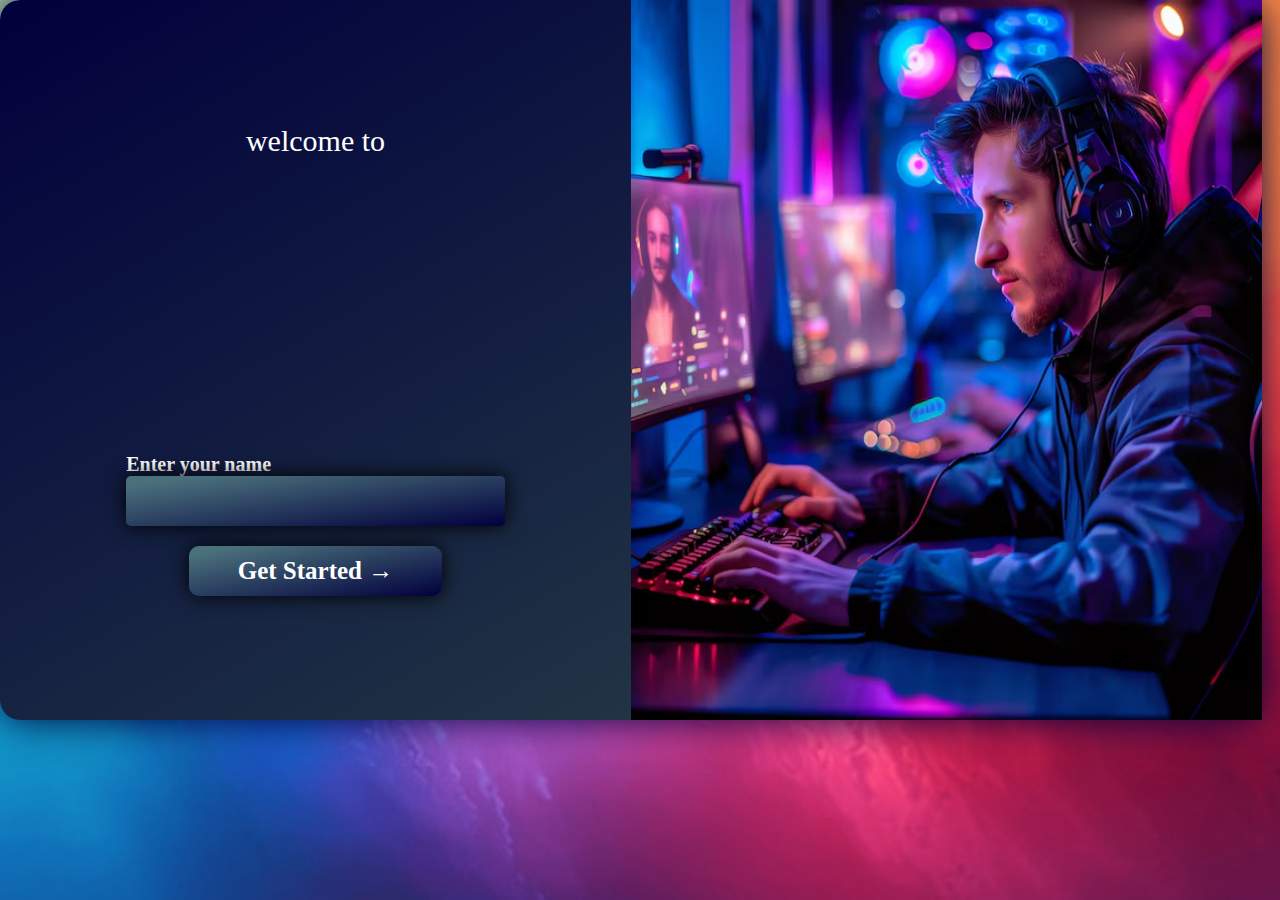
<file: index.html>
<!DOCTYPE html>
<html lang="en">
<head>
    <meta charset="UTF-8">
    <meta name="viewport" content="width=device-width, initial-scale=1.0">
    
    <!-- fonts -->
    <link rel="preconnect" href="https://fonts.googleapis.com">
    <link rel="preconnect" href="https://fonts.gstatic.com" crossorigin>
    <link href="https://fonts.googleapis.com/css2?family=Lacquer&display=swap" rel="stylesheet">
    <!-- boot -->
    <link href="https://cdn.jsdelivr.net/npm/bootstrap@5.0.2/dist/css/bootstrap.min.css" rel="stylesheet" integrity="sha384-EVSTQN3/azprG1Anm3QDgpJLIm9Nao0Yz1ztcQTwFspd3yD65VohhpuuCOmLASjC" crossorigin="anonymous">


    <title>GameGenesis : MatchMania</title>
    <link rel="icon" href="./images/android-chrome-512x512.png" type="image/x-icon">
    <link rel="stylesheet" href="style1.css">
</head>
<body class="d-flex align-items-center">
    <div class="container ">
        <div class="firstHalf">
            <div style="display: flex; flex-direction: column; justify-content: center;">
                <p class="wlcmText" >welcome to</p>
                <div class="wlcmName lacquer-regular drop-text">
                    <span class="letter">M</span>
                    <span class="letter">a</span>
                    <span class="letter">t</span>
                    <span class="letter">c</span>
                    <span class="letter">h</span>
                    <span class="letter">M</span>
                    <span class="letter">a</span>
                    <span class="letter">n</span>
                    <span class="letter">i</span>
                    <span class="letter">a</span>
                </div>
            </div>
            <div id="neecheWalaBox" style="width: 100%;height: 40%; display: flex; flex-direction: column; justify-content: flex-end; gap: 20px; align-items: center;">

                <div class="inputBox">
    
                    <label for="nameinput">Enter your name</label>
                    <input type="text" name="playerName" id="nameInput" autocomplete="off">
                </div>
                <a id="startBtn">
                    <p class="btnText ">Get Started &rarr;
                    </p>
                </a>
            </div>

        </div>
        <div class="secondHalf">
            <img src="./images/landing.avif" alt="image">
        </div>
    </div>
    
    <script src="https://code.jquery.com/jquery-3.7.1.js" integrity="sha256-eKhayi8LEQwp4NKxN+CfCh+3qOVUtJn3QNZ0TciWLP4=" crossorigin="anonymous"></script>
    
    <script src="script.js"></script>
    <script src="https://cdn.jsdelivr.net/npm/@popperjs/core@2.9.2/dist/umd/popper.min.js" integrity="sha384-IQsoLXl5PILFhosVNubq5LC7Qb9DXgDA9i+tQ8Zj3iwWAwPtgFTxbJ8NT4GN1R8p" crossorigin="anonymous"></script>
<script src="https://cdn.jsdelivr.net/npm/bootstrap@5.0.2/dist/js/bootstrap.min.js" integrity="sha384-cVKIPhGWiC2Al4u+LWgxfKTRIcfu0JTxR+EQDz/bgldoEyl4H0zUF0QKbrJ0EcQF" crossorigin="anonymous"></script>
</body>
</html>
</file>
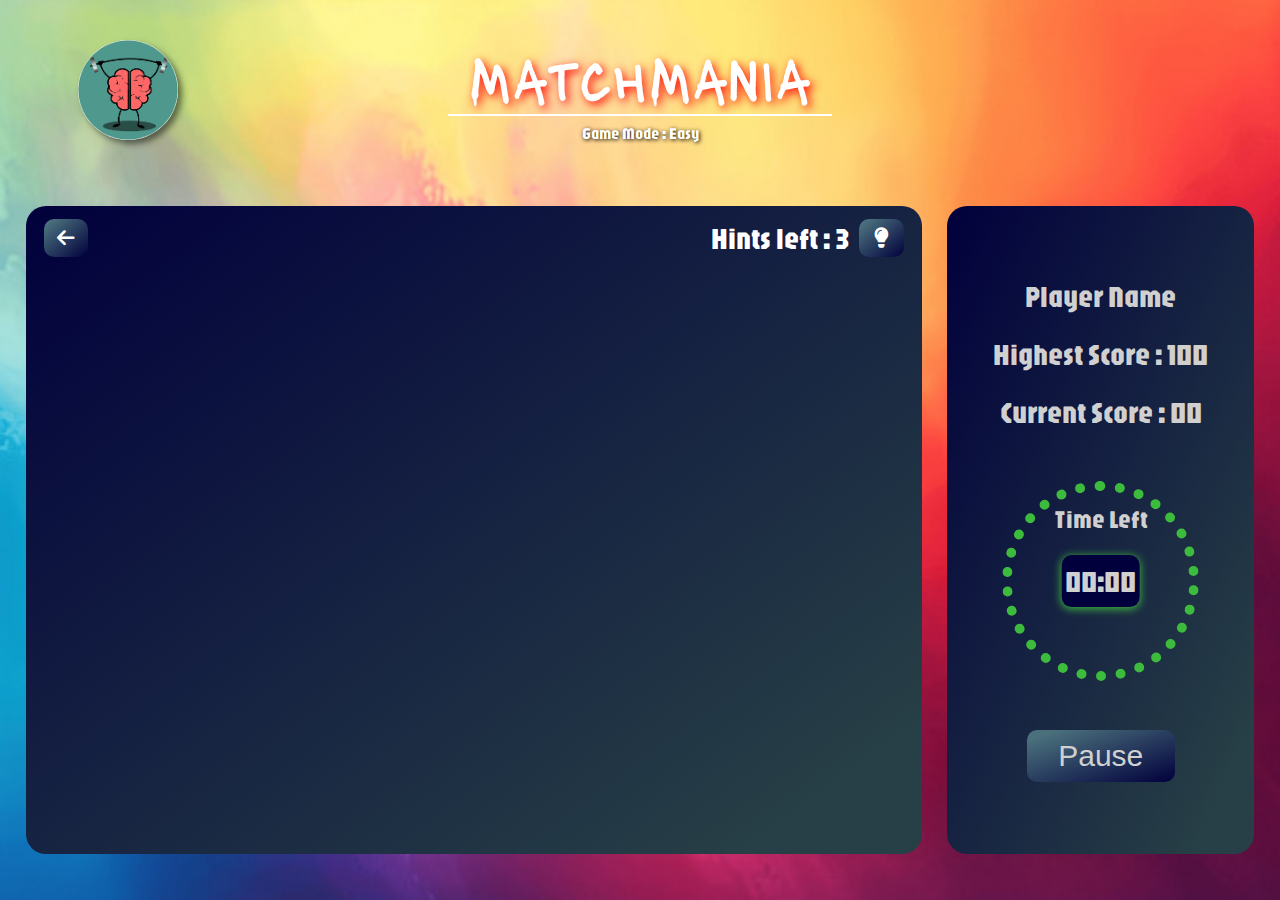
<file: EasyPage.html>
<!DOCTYPE html>
<html lang="en">
<head>
    <meta charset="UTF-8">
    <meta name="viewport" content="width=device-width, initial-scale=1.0">
    <!-- fonts -->
    <link rel="preconnect" href="https://fonts.googleapis.com">
    <link rel="preconnect" href="https://fonts.gstatic.com" crossorigin>
    <link href="https://fonts.googleapis.com/css2?family=Lacquer&display=swap" rel="stylesheet">
    <!-- jaro -->
    <link rel="preconnect" href="https://fonts.googleapis.com">
    <link rel="preconnect" href="https://fonts.gstatic.com" crossorigin>
    <link href="https://fonts.googleapis.com/css2?family=Jaro:opsz@6..72&display=swap" rel="stylesheet">
    
    <!-- awesome -->
    <link href="https://cdnjs.cloudflare.com/ajax/libs/font-awesome/6.0.0/css/all.min.css" rel="stylesheet">

    <!-- boot -->
    <link href="https://cdn.jsdelivr.net/npm/bootstrap@5.0.2/dist/css/bootstrap.min.css" rel="stylesheet" integrity="sha384-EVSTQN3/azprG1Anm3QDgpJLIm9Nao0Yz1ztcQTwFspd3yD65VohhpuuCOmLASjC" crossorigin="anonymous">
    <link rel="stylesheet" href="easyStyle.css">

    <link rel="icon" href="./images/android-chrome-512x512.png" type="image/x-icon">
    <title>MatchMania - Easy</title>
</head>
<body>
    <header id="easyHeader">
        <div class="imageContainer">
            <img id="logo" src="./images/logo.png" alt="logo">
        </div>
        <div class="nameAndLine">
            <div id="gameName" class="lacquer-regular ">
                MatchMania
            </div>
            <div class="line"></div>
            <div>
                <h4 id="mode" class="jaro-title">Game Mode : Easy</h4>
            </div>
        </div>
       
    </header>
    <section id="mainBody">
        <div id="gameBody">
            <div id="countDown" class="jaro-title"></div>
            <button id="backButton" class="jaro-title"><i class="fa-solid fa-arrow-left"></i></button>
            <div id="hintLeft" class="jaro-title" >Hints left : 3</div>
            <button id="hintButton" class="jaro-title"><i class="fa-solid fa-lightbulb"></i></button>
            <div id="gameDiv">
                
            </div>
        </div>
        <div id="gameStatistics">
            <div id="statisticsCard" class="jaro-title">
                <p class="easyPlayerName">Player Name</p>
                <p id="highestScore">Highest Score : 100</p>
                <p id="currentScore">Current Score : <span id="actualCurrentScore">00</span></p>
                <div id="timerContainer">
                    <div class="loader">
                    </div>
                    <div class="label">Time Left</div>
                    <div id="timerDisplay">
                        <div id="actualTimer">00:00</div>
                    </div>
                </div>
                <Button id="pause" class="pause">Pause</Button>
            </div>
        </div>
        
    </section>








    <script src="https://code.jquery.com/jquery-3.7.1.js" integrity="sha256-eKhayi8LEQwp4NKxN+CfCh+3qOVUtJn3QNZ0TciWLP4=" crossorigin="anonymous"></script>
    <script src="./script.js"></script>
    <script src="https://cdn.jsdelivr.net/npm/@popperjs/core@2.9.2/dist/umd/popper.min.js" integrity="sha384-IQsoLXl5PILFhosVNubq5LC7Qb9DXgDA9i+tQ8Zj3iwWAwPtgFTxbJ8NT4GN1R8p" crossorigin="anonymous"></script>
<script src="https://cdn.jsdelivr.net/npm/bootstrap@5.0.2/dist/js/bootstrap.min.js" integrity="sha384-cVKIPhGWiC2Al4u+LWgxfKTRIcfu0JTxR+EQDz/bgldoEyl4H0zUF0QKbrJ0EcQF" crossorigin="anonymous"></script>
</body>
</html>
</file>
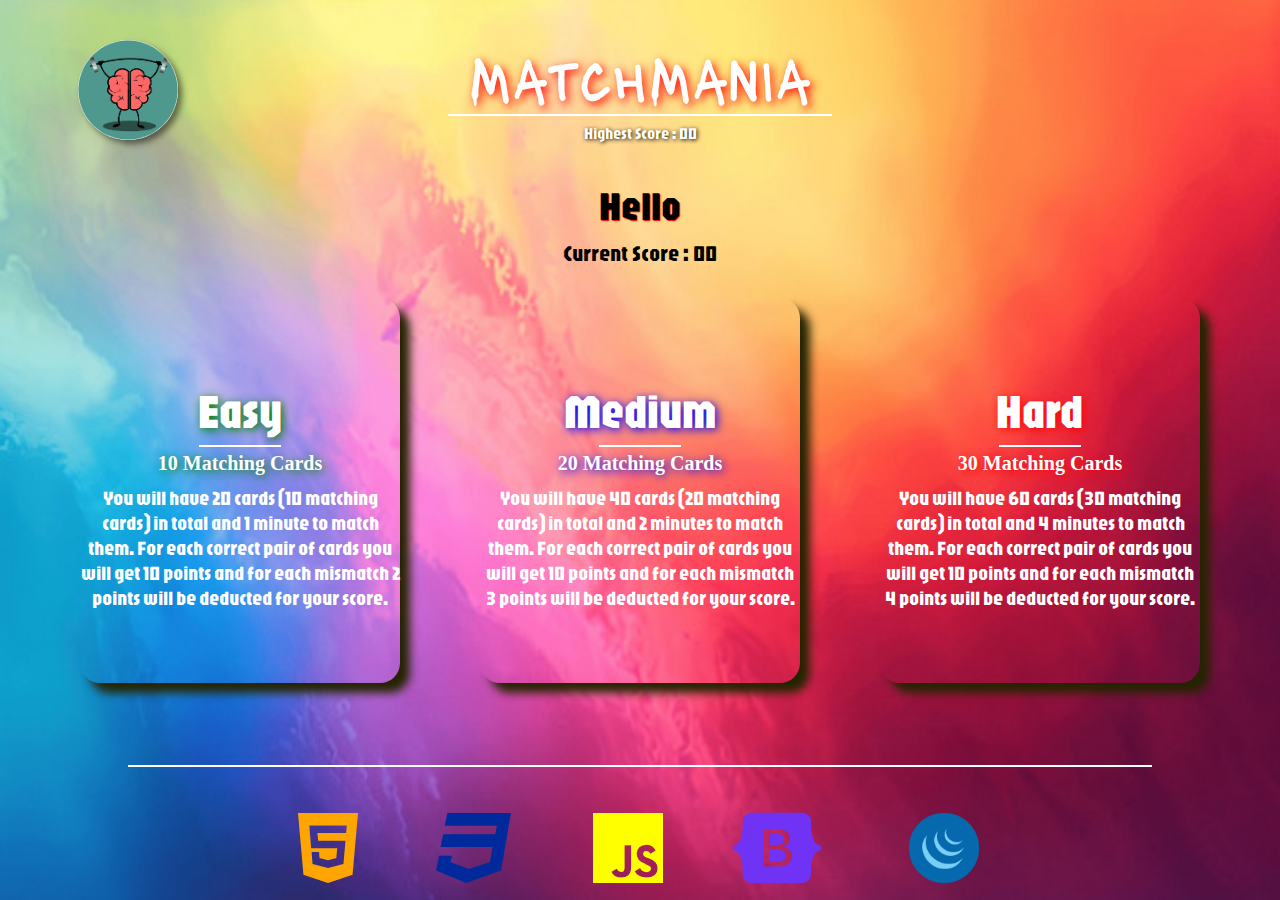
<file: Home.html>
<!DOCTYPE html>
<html lang="en">
<head>
    <meta charset="UTF-8">
    <meta name="viewport" content="width=device-width, initial-scale=1.0">
    <link href="https://cdn.jsdelivr.net/npm/bootstrap@5.0.2/dist/css/bootstrap.min.css" rel="stylesheet" integrity="sha384-EVSTQN3/azprG1Anm3QDgpJLIm9Nao0Yz1ztcQTwFspd3yD65VohhpuuCOmLASjC" crossorigin="anonymous">
    <link rel="stylesheet" href="style.css">
    <link href="https://cdnjs.cloudflare.com/ajax/libs/font-awesome/6.0.0/css/all.min.css" rel="stylesheet">

    <link rel="preconnect" href="https://fonts.googleapis.com">
    <link rel="preconnect" href="https://fonts.gstatic.com" crossorigin>
    <link href="https://fonts.googleapis.com/css2?family=Jaro:opsz@6..72&display=swap" rel="stylesheet">

    <link rel="preconnect" href="https://fonts.googleapis.com">
    <link rel="preconnect" href="https://fonts.gstatic.com" crossorigin>
    <link href="https://fonts.googleapis.com/css2?family=Lacquer&display=swap" rel="stylesheet">

    <link rel="icon" href="./images/android-chrome-512x512.png" type="image/x-icon">
    <title >MatchMania - Home</title>
</head>
<body>
    <header>
        <div class="imageContainer">
            <img id="logo" src="./images/logo.png" alt="logo">
        </div>
        <div class="nameScore">
            <div id="gameName" class="lacquer-regular drop-text" style="cursor:default">
                MatchMania
            </div>
            <div class="line"></div>
            <div>
                <h4 id="score" class="jaro-title" style="cursor: default;">Highest Score : 00</h4>
            </div>
        </div>
        <div class="watchContainer">
            <span class="loader">
            </span>
            <p id="actualWatch"></p>
        </div>
    </header>


    <div class="content">
    
        <p class="helloTxt jaro-title ">Hello</p>
        <p id="currScore" class="jaro-title">Current Score : 00</p>
        <div class="card" id="first" style="background-image: url(https://img.freepik.com/premium-photo/cartoon-boy-playing-cyber-game-learning-fantasy-experience-children_1036975-32197.jpg?w=360);
        background-position-x: 50%;
        background-size: cover;">
            <div class="card-body ">
                <div class="card-info">
                    <h1 class="card-title jaro-title greenCardText">Easy</h1>
                    <div class="line"></div>
                    <p class="miniDesc greenCardText">10 Matching Cards</p>
                </div>
                <p class="card-text jaro-title blackShadow">You will have 20 cards (10 matching cards) in total and 1 minute to match them. For each correct pair of cards you will get 10 points and for each mismatch 2 points will be deducted for your score. </p>
            </div>
        </div>
        <div class="card" id="second" style="background-image: url(https://img.freepik.com/premium-photo/cartoon-boy-playing-cyber-game-learning-fantasy-experience-children_1036975-32322.jpg);
        background-position-x: 50%;
        background-size: cover;">
            <div class="card-body ">
                <div class="card-info">
                    <h1 class="card-title jaro-title blueCardText">Medium</h1>
                    <div class="line"></div>
                    <p class="miniDesc blueCardText">20 Matching Cards</p>
                </div>
                <p class="card-text jaro-title blackShadow">You will have 40 cards (20 matching cards) in total and 2 minutes to match them. For each correct pair of cards you will get 10 points and for each mismatch 3 points will be deducted for your score.</p>
                
            </div>
        </div>
        <div class="card" id="third" style="background-image: url(https://img.freepik.com/premium-photo/pro-gamer-cartoon-character-illustration_1029473-204599.jpg);
        background-position-x: 50%;
        background-size: cover;">
            <div class="card-body">
                <div class="card-info">
                    <h1 class="card-title jaro-title redCardText">Hard</h1>
                    <div class="line"></div>
                    <p class="miniDesc redCardText">30 Matching Cards</p>
                </div>
                <p class="card-text jaro-title blackShadow">You will have 60 cards (30 matching cards) in total and 4 minutes to match them. For each correct pair of cards you will get 10 points and for each mismatch 4 points will be deducted for your score.</p>
            </div>
        </div>
       
        
    </div>





    <footer>
        <div class="line"></div>
        <div class="container">
            <div class="htmlBox">
                <i class="fa-brands fa-html5" id="html"></i>
                
            </div>
            <div class="cssBox">
                <i class="fa-brands fa-css3" id="cs"></i>
                
            </div>
            <div class="jsBox">
                <i class="fa-brands fa-js" id="js"></i>
                
            </div>
            <div class="bootBox">
                <i class="fa-brands fa-bootstrap" id="bootStrap"></i>
            </div>
            <div class="jQueryBox">
                <img src="./images/jQ.webp" alt="jQueryLogo" id="jq">
            </div>
            <!-- <div class="logos">
                <div>
                    <h4>Technologies</h4>
                </div> -->
                
            </div>
            
            <!-- <div class="locationBox">
                <div>
                    <h4>Location</h4>
                </div>
                <div>
                    <p>Av. Paulista, 500 <br>Sao Paulo/SP <br>T. 22450977 <br>contact@webwedesign.com</p>
                </div>
            </div> -->
            <!-- <div class="timeBox">
                <div>
                    <h4>Opening Times</h4>
                </div>
                <div>
                    <p>Mon-Fri: 11h30 - 24h00 <br>Saturday: 11h30 - 02h00 <br> Sunday: 11h30 - 18h</p>
                </div>
            </div> -->
            <!-- <div class="companyTitle">
                <p class=" presents">
                    GameGenesis presents
                </p>
                <p class="gameName jaro-title"> MatchMania</p>
            </div> -->
            
            
            
        </div>
    </footer>

    
    <script src="https://code.jquery.com/jquery-3.7.1.js" integrity="sha256-eKhayi8LEQwp4NKxN+CfCh+3qOVUtJn3QNZ0TciWLP4=" crossorigin="anonymous"></script>
    <script src="script.js"></script>
    <script src="https://cdn.jsdelivr.net/npm/bootstrap@5.0.2/dist/js/bootstrap.bundle.min.js" integrity="sha384-MrcW6ZMFYlzcLA8Nl+NtUVF0sA7MsXsP1UyJoMp4YLEuNSfAP+JcXn/tWtIaxVXM" crossorigin="anonymous"></script>
</body>
</html>
</file>
<file: style1.css>
*{
    margin: 0;
    padding: 0;
    box-sizing: border-box;
}
html,body{
    width: 100%;
    height: 100%;
}
body{
    /* background: linear-gradient(to bottom right,#cf23b2e2 0%,rgba(11, 20, 144, 0.519) 90% ); */
    background-image: url("./images/backjpg.jpg");
    background-size: cover;
    display: flex;
}

.lacquer-regular {
    font-family: "Lacquer", system-ui;
    font-weight: 400;
    font-style: normal;
}
.lacquer-regular :hover{
    cursor: pointer;
}
p:hover{
     cursor:pointer;
}
.container{
    height: 80%;
    background-color: #01003c;
    background:linear-gradient(to bottom right,#01003c 0%,rgb(39, 63, 70) 90%);
    border-radius: 20px;
    box-shadow:0px 0px 40px #01003c;
   display: flex;
   flex-direction: row;
   padding: 0;
}
.firstHalf{
    display: flex;
    flex-direction: column;
    align-items: center;
    justify-content: center;
    gap: 30px;
    height: 100%;
    width: 50%;
    
}
.secondHalf{
    width: 50%;
    height: 100%;
    background-color: transparent;
}
.secondHalf img{
    width: 100%;
    height: 100%;
}
.wlcmText{
    color: white;
    font-size: 30px;
    margin: 0;
    text-align: center;
}
.wlcmName{
    margin-left: 10px;
    font-size: 100px;
    transition: .5s ease;/* it will slow down the process of font resizing at the loading of landing page */
}
/* Text with drop animation */
.drop-text {
    display: flex;
    color: #ffffff;
}
.letter{
    opacity: 1; /* Start invisible */
    transform: translateY(-700px); /* Start above the screen */
    animation: drop 2s ease forwards;
}
/* Add a delay for each letter */
.letter:nth-child(1) { animation-delay: 0s; }
.letter:nth-child(2) { animation-delay: 0.2s; }
.letter:nth-child(3) { animation-delay: 0.4s; }
.letter:nth-child(4) { animation-delay: 0.6s; }
.letter:nth-child(5) { animation-delay: 0.8s; }
.letter:nth-child(6) { animation-delay: 1s; }
.letter:nth-child(7) { animation-delay: 1.2s; }
.letter:nth-child(8) { animation-delay: 1.4s; }
.letter:nth-child(9) { animation-delay: 1.6s; }
.letter:nth-child(10) { animation-delay: 1.8s; }

/* Drop animation */
@keyframes drop {
    0% {
        opacity: 0;
        transform: translateY(-100px); /* Text starts outside view */
    }
    50% {
        opacity: 1; /* Fade in as it drops */
        transform: translateY(10px); /* Slight overshoot for bounce effect */
    }
    70% {
        transform: translateY(-20px); /* Bounce back up */
    }
    100% {
        transform: translateY(0); /* Settle into final position */
    }
}
#startBtn{
    width: 40%;
    height: 50px;
    padding: 5px;
    background:linear-gradient(to top left,#01003c 0%,rgb(74, 112, 124) 90%);
    box-shadow: 0px 0px 20px black;
    border-radius: 10px;
    text-decoration: none;
    color: white;
    font-weight: 700;
    font-size: 25px;
    display: flex;
    align-items: center;
    justify-content: center;
    cursor: pointer;
}
.btnText{
    margin: 0;
}   
.inputBox{
    width: 60%;
}
#nameInput{
    width: 100%;
    outline: none;
    height: 50px;
    /* box-shadow: 0px 1px 10px white; */
    box-shadow: 0px 0px 20px black;
    border: none;
    border-radius: 5px;
    background:linear-gradient(to top left,#01003c 0%,rgb(74, 112, 124) 90%);
    color: white;
    padding: 5px 10px ;
    font-weight: 500;
}
label{
    width: 100%;
    font-weight: 600;
    font-size: 20px;
    color:white;
    text-align: center;
    padding-bottom: 10px;
}
.blackShadow{
    text-shadow: 2px 2px 10px black;
}






p{
    margin-bottom: 0px;
}
</file>
<file: easyStyle.css>
*{
    margin: 0;padding: 0;
    box-sizing: border-box;
}
html,body{
    width: 100%;
    height: 100%;
}
body{
    background-image: url("./images/backjpg.jpg");
    background-size: 100% 100%;
}
.jaro-title {
    font-family: "Jaro", sans-serif;
    font-optical-sizing: auto;
    font-weight: 400;
    font-style: normal;
    cursor: default;
  }
.lacquer-regular {
    font-family: "Lacquer", system-ui;
    font-weight: 400;
    font-style: normal;
    cursor: default;
}
#easyHeader{
    display: flex;
    justify-content: center;    
    height: 20%;
    position: relative;
}
.imageContainer{
    width: 20%;
    height: 100%;
    display: flex;
    justify-content: center;
    align-items: center;
    position: absolute;
    left: 0%;
    top: 0%;
}
#logo{
    /* width: 4.5%;
    height: 40%; */
    width: 100px;
    height: 100px;
    border-radius: 50%;
    box-shadow: 4px 4px 6px rgba(0, 0, 0, 0.5); /* Circular shadow */
    /* background-color: inherit; */
}
.nameAndLine{
    /* background-color: red; */
    height: 100%;
    width: 60%;
    display: flex;
    /* flex-wrap: wrap ; */
    flex-direction: column;
    align-items: center;
    justify-content: center;
}
#gameName{
    color: white;
    text-shadow: 3px 3px 10px red;
    font-size: 4em;
}
.line{
    height: 2px;
    width: 50%;
    background-color: white;
}
#mode{
    padding-top: 7px;
    color: white ;
    text-shadow: 1px 1px 4px black;
}
#mainBody{
    width: 100%;
    height: 80%;
    position: relative;
    /* border: 2px solid black; */
}
#gameBody{
    width: 70%;
    height: 90%;
    margin-top: 2%;
    margin-left: 2%;
    /* border-right: 2px solid black; */
    position: relative;
    background:linear-gradient(to bottom right,#01003c 0%,rgb(39, 63, 70) 90%);
    border-radius: 20px;
}
#gameStatistics{
    background:linear-gradient(to bottom right,#01003c 0%,rgb(39, 63, 70) 90%);
    width: 24%;
    height: 90%;
    margin-top: 2%;
    margin-left: 2%;
    border-radius: 20px;
    position: relative;
}
#statisticsCard{
    height: 80%;
    width: 80%;
    position: absolute;
    left: 10%;
    top: 10%;
    display: flex;
    flex-direction: column;
    justify-content: center;
    align-items: center;
    gap: 20px;
}
#gameDiv{
    width: 90%;
    height: 80%;
    position: absolute;
    top: 10%;
    left: 5%;
    display: grid;
    grid-template-columns: repeat(5,1fr);
    grid-template-rows: repeat(4,1fr);
    gap: 20px;
    background-size: cover;
}
.cards{
    cursor: pointer;
    border-radius: 20px;
    box-shadow: 3px 3px 4px white;
    transition: transform 2s;
}
.card-body{
    width: 100%;
    height: 100%;
    padding: 0;
}
.flip-body{
    width: 100%;
    height: 100%;
    position: relative;
    transform-style: preserve-3d; /*Ensures both sides of the card are visible*/
    transition: transform 0.6s;/* Smooth flip animation */
    
}
/* Front face of the card */
.card-front, .card-back {

    border-radius: 20px;
    position: absolute;
    width: 100%;
    height: 100%;
    backface-visibility: hidden; /*Prevents showing the back when flipped*/
    display: flex;
    justify-content: center;
    align-items: center;
    text-align: center;
    font-size: 24px;
}
/* Style for the front side */
.card-front {
}

/* Style for the back side */
.card-back {
    border-radius: 20px;
    transform: rotateY(180deg); /*Initially rotates the back side*/
}

/* click effect for flipping the card */
.flip-body.flipped {
    transform: rotateY(180deg); /* Flip the card */
  }
.non-clickable {
pointer-events: none; /* Disable all pointer events */
}
.frontImage{
    width:100%;
    height: 100%;
    object-fit: cover;
    border-radius: inherit;
}
.cardImage{
    height: 100%;
    width: 100%;
    object-fit:fill;
    border-radius: inherit;
  }
section{
    display: flex;
    flex-direction: row;
}

.label{
    position: absolute;
    top: 20%;
    left: 50%;
    transform: translateX(-50%);
    font-size: 25px !important;
    color:  rgb(61, 187, 61) ;
}
#statisticsCard p,#statisticsCard div, #statisticsCard button{
    font-size: 30px;
    color: rgb(208, 208, 208);
    font-weight: 400;
}
#timerContainer{
    width: 80%;
    height: 50%;
    background-color: transparent;
    display: flex;
    justify-content: center;
    align-items: center;
    position: relative;
}
#statisticsCard button{
    width: 60%;
    height: 10%;
    border: none;
    border-radius: 10px;
    background:linear-gradient(to top left,#01003c 0%,rgb(74, 112, 124) 90%);
    outline: none;
}
.modal-xl{
    position: absolute;
    top: 50%;
    left: 50%;
    transform: translate(-50%,-50%);
    width: 40%;
    height: 40%;
    border-radius: 10px;
    font-size: 30px;
    display: flex;
    align-items: center;
    justify-content:center;
    text-align: center;
    background-color: rgba(245, 245, 246, 0.824);
    z-index: 1;
    font-weight:600;
    color: rgb(0, 0, 69);
    box-shadow: 0px 0px 20px rgb(0, 0, 69);
}
.loader{
    height:200px;
    width: 200px;
    border : 10px dotted rgb(61, 187, 61);
    animation: spinTimer 60s steps(60,end);
    border-radius: 50%;
    
}
@keyframes spinTimer {
    from {
      transform: rotate(0deg);
    }
    to {
      transform: rotate(360deg);
    }
}

.paused {
    animation-play-state: paused;
}

#timerDisplay{
    width: 40%;
    height: 20%;
    background-color: #01003c;
    position: absolute;
    top: 50%;
    left: 50%;
    transform: translate(-50%, -50%);
    display: flex;
    justify-content: center;
    align-items: center;
    border-radius: 10px;
    box-shadow: 0px 1px 8px  rgb(61, 187, 61);
}
#actualTimer{
    font-size: 50px ;
}
#backButton{
    width: 5%;
    height: 6%;
    border-radius: 10px;
    background:linear-gradient(to top left,#01003c 0%,rgb(74, 112, 124) 90%);
    border: none;
    outline: none;
    position: absolute;
    left: 2%;
    top: 2%;    
    color: white;
    font-size: 20px;
}
#hintLeft{
    position: absolute;
    top: 2%;
    right: 8%;
    color: white;
    font-size: 30px;
}
#hintButton{
    position: absolute;
    right: 2%;
    top: 2%;
    height: 6%;
    width: 5%;
    color: white;
    border-radius: 10px;
    background:linear-gradient(to top left,#01003c 0%,rgb(74, 112, 124) 90%);
    border: none;
    outline: none;
    font-size: 20px;
}
.fa-backward{
    font-size: 20px;
    color: white;
}



/*loader in modal*/
 /* Spinner Timer Container */
 #spinner-timer-container {
    position: relative;
    width: 50px;
    height: 50px;
    margin: 50px auto;
}

/* Spinner */
#spinner-timer {
    width: 50px;
    height: 50px;
    border: 10px solid #ddd; /* Background of the spinner */
    border-top: 10px solid #3498db; /* Spinner progress color */
    border-radius: 50%;
    animation: spin 4s linear infinite; /* Spinner animation */
}

/* Timer Label
#timer-label {
    position: absolute;
    top: 50%;
    left: 50%;
    transform: translate(-50%, -50%);
    font-size: 18px;
    font-weight: bold;
    color: #333;
} */

/* Keyframe for Spinner Animation */
@keyframes spin {
    from {
        transform: rotate(0deg);
    }
    to {
        transform: rotate(360deg);
    }
} 
.modal-xl div{
    width: 100%;
    height: 20%;
    display: flex;
    justify-content: center;
}
.modal-xl p{
    margin: 0;
}
#homeBtn{
    width: 15%;
    height: 100%;
    background:linear-gradient(to top left,#01003c 0%,rgb(74, 112, 124) 90%);
    color: white;
    border-radius: 10px;
    display: flex;
    align-items: center;
    justify-content: center;
    font-size: 20px;
    cursor: pointer;
}
#nextBtn{
    
    width: 15%;
    height: 100%;
    margin-left: 10px;
    background:linear-gradient(to top left,#01003c 0%,rgb(74, 112, 124) 90%);
    color: white;
    text-decoration: none;
    border-radius: 10px;
    display: flex;
    align-items: center;
    justify-content: center;
    font-size: 20px;
    cursor: pointer;
}


p{
    margin-bottom: 0px;
}

.disabledCard{
    pointer-events: non;
}


#countDown{
    position: absolute;
    left: 50%;
    top: 2%;
    transform: translateX(-50%);
    color: white;
    font-size: 30px;
}
</file>
<file: style.css>
*{
    margin: 0;
    padding: 0;
    box-sizing: border-box;
}
html,body{
    width: 100%;
    height: 100%;
}
 /* <uniquifier>: Use a unique and descriptive class name */
body{
    overflow-x: hidden;
    /* background-image: linear-gradient(to bottom right,#7032f4 0%,#050f59cc 20%,#357aab 50%,#fb333392 95%); */
    background-image: url("./images/backjpg.jpg");
    /* background-size: contain; */
    background-size: 100% 100%;
    background-repeat: no-repeat;
    overflow-x: hidden;
}
.jaro-title {
  font-family: "Jaro", sans-serif;
  font-optical-sizing: auto;
  font-weight: 400;
  font-style: normal;
  cursor: default;
}
.lacquer-regular {
    font-family: "Lacquer", system-ui;
    font-weight: 400;
    font-style: normal;
}
.presents{
    cursor: pointer;
}

.greenCardText{
    text-shadow: 2px 2px 10px green;
}

.blueCardText{
    text-shadow: 2px 2px 10px blue;
}

.redCardText{
    text-shadow: 2px 2px 10px red;
}

header{
    width: 100%;
    height: 20%;
    /* background-color: #978cd482; */
    display: flex;
    flex-direction: row;
    justify-content: space-between;
    padding: 1% 0px;
    align-items: center;
    padding: 0;
}
.imageContainer{
    width: 20%;
    height: 100%;
    display: flex;
    justify-content: center;
    align-items: center;
    
}
#logo{
    /* width: 4.5%;
    height: 40%; */
    width: 100px;
    height: 100px;
    border-radius: 50%;
    justify-content: center;
    align-items: center;
    box-shadow: 4px 4px 6px rgba(0, 0, 0, 0.5); /* Circular shadow */
    /* background-color: inherit; */
}
.nameScore{
    /* background-color: red; */
    height: 100%;
    width: 60%;
    display: flex;
    /* flex-wrap: wrap ; */
    flex-direction: column;
    align-items: center;
    justify-content: center;
}
#gameName{
    color: white;
    text-shadow: 3px 3px 10px red;
    font-size: 4em;
}

.letter{
    margin: 0;
    padding: 0;
}
#score{
    padding-top: 7px;
    color: white ;
    text-shadow: 1px 1px 4px black;
}
.line{
    height: 2px;
    width: 50%;
    background-color: white;
}
.watchContainer{
    /* background-color: brown; */
    height: 100%;
    width: 20%;
    display: flex;
    justify-content: center;
    align-items: center;
    
}

/* .spinner-border {
    animation-duration: 1s ;
} */

/*
loader
*/

.loader {
    color: white;
    font-size: 8vh;
    text-indent: -9999em;
    overflow: hidden;
    width: 1em;
    height: 1em;
    border-radius: 50%;
    position: absolute;
    animation: spin 1s infinite ease, round 1s infinite ease;
    margin-left: auto;
    margin-right: auto;
    display: flex;
    align-items: center;
    justify-content: center;
}
  
@keyframes spin {
    0% {
        box-shadow: 0 -0.83em 0 -0.4em,
        0 -0.83em 0 -0.42em, 0 -0.83em 0 -0.44em,
        0 -0.83em 0 -0.46em, 0 -0.83em 0 -0.477em;
    }
    5%,
    95% {
        box-shadow: 0 -0.83em 0 -0.4em, 
        0 -0.83em 0 -0.42em, 0 -0.83em 0 -0.44em, 
        0 -0.83em 0 -0.46em, 0 -0.83em 0 -0.477em;
    }
    10%,
    59% {
        box-shadow: 0 -0.83em 0 -0.4em, 
        -0.087em -0.825em 0 -0.42em, -0.173em -0.812em 0 -0.44em, 
        -0.256em -0.789em 0 -0.46em, -0.297em -0.775em 0 -0.477em;
    }
    20% {
        box-shadow: 0 -0.83em 0 -0.4em, -0.338em -0.758em 0 -0.42em,
        -0.555em -0.617em 0 -0.44em, -0.671em -0.488em 0 -0.46em, 
        -0.749em -0.34em 0 -0.477em;
    }
    38% {
        box-shadow: 0 -0.83em 0 -0.4em, -0.377em -0.74em 0 -0.42em,
        -0.645em -0.522em 0 -0.44em, -0.775em -0.297em 0 -0.46em, 
        -0.82em -0.09em 0 -0.477em;
    }
    100% {
        box-shadow: 0 -0.83em 0 -0.4em, 0 -0.83em 0 -0.42em, 
        0 -0.83em 0 -0.44em, 0 -0.83em 0 -0.46em, 0 -0.83em 0 -0.477em;
    }
}

@keyframes round {
0% { transform: rotate(0deg) }
100% { transform: rotate(360deg) }
}

/* Static text (watch time) */
#actualWatch {
    text-indent: 0; 
    position: relative;
    font-size: 20px;
    color: white;
    z-index: 1;
    cursor: pointer;
}


.content{
    width: 100%;
    height: 65%;
    position: relative;
    /* background-color:#432E54; */
    display: flex;
    flex-direction: row;
    justify-content: space-evenly;
    align-items: center;
    padding-top: 35px;
}
.helloTxt{
    position: absolute;
    top: 0px;
    left: 50%;
    transform: translateX(-50%);
    font-size: 2.5em;
    color: black;
    text-shadow: 1px 1px 1px red;
}
#ownCurrentScore{
    position: absolute;
    left: 50%;
    transform: translateX(-50%);
    top: 8%;
    color: white;
    font-size: 24px;
    text-shadow: 1px 1px 4px black;
}
.card{
    perspective: 1000px; /* Adds perspective for 3D effect */
    height: 70%;
    width: 25%  ;
    background: conic-gradient(rgba(13, 99, 186, 0.653), rgba(28, 46, 145, 0.701), rgba(73, 13, 184, 0.619));
    /* background-color: #af8a34; */
    /* background: linear-gradient(to right, #6f32f47f 50%, #33fb8078 50%); */
    /* clip-path: polygon(0 100%, 50% 30%, 100% 100%); */

    box-shadow: 10px 10px 10px rgb(37, 37, 2);
    transition: transform .3s;
    cursor: pointer;
    border-radius: 20px;
    
}
.card-info{
    display: flex;
    flex-direction: column;
    justify-content: center;
    align-items: center;
}
.card-title{
    margin: 0;
    padding-top: 10px;
    padding-bottom: 5px;
    font-size: 3em;
    color: white ;
}
.card-body{
    margin-left: auto;
    margin-right: auto;
    width: 100%;
    height: 100%;
    padding: 0;
    display: flex;
    flex-direction: column;
    align-items: center;
    justify-content: center;
}
.miniDesc{
    padding-top: 5px;
    color: white;
    font-size: 20px;
    font-weight: 700;
}
/*
.gameImg{
    width: 80%;
    height: 80%;
    object-fit: contain;
}
.card-body{
    margin-left: auto;
    margin-right: auto;
    width: 80%;
    height: 80%;
    padding: 0;
    display: flex;
    flex-direction: column;
    align-items: center;
}
.flip-body{
    width: 100%;
    height: 80%;
    position: relative;
    transform-style: preserve-3d; Ensures both sides of the card are visible
    transition: transform 0.6s; Smooth flip animation
   
}
Front face of the card
.card-front, .card-back {
    
    position: absolute;
    width: 100%;
    height: 100%;
    backface-visibility: hidden; Prevents showing the back when flipped
    display: flex;
    justify-content: center;
    align-items: center;
    text-align: center;
    font-size: 24px;
}
Style for the front side
.card-front {
    background-color: inherit;
}

Style for the back side
.card-back {

    transform: rotateY(180deg); Initially rotates the back side
}

Hover effect for flipping the card
.card:hover .flip-body {
    transform: rotateY(180deg); Flips the card on hover
}*/
.card:hover div[class="line"] {
    border-color: black;
    box-shadow: 4px 4px 5px black;
}
.card-text{
    font-size: 20px;
    padding-top: 10px;
    text-align: center;
    color:  white;
}

footer{
    height: 15%;
    width: 100%;
    /* background-color:rgb(0, 0, 0); */
    display: flex;
    flex-direction: row;
    justify-content: space-around;
    position: relative;
}
.container{
    padding-top: 30px;
    width: 60%;
    height: 100%;
    display: flex;
    justify-content: space-around;
    align-items: center;
    color: rgba(255, 255, 255, 0.745);
    position: relative;
}
footer div[class="line"]{
    background-color: white ;;
    position: absolute;
    top: 0px;
    width: 80%;
    left: 10%;
    right: 10%;
}
.fa-js{
    color: yellow;
    font-size: 80px;
    cursor: pointer;
}
#html{
    color: orange;
    font-size: 80px;
    cursor: pointer;
}
#cs{
    color: rgb(0, 42, 156);
    font-size: 80px;
    cursor: pointer;
}
#bootStrap{
    color: #7032f4;
    font-size: 80px;
    cursor: pointer;
}
.htmlBox{
    display: flex;
    flex-direction: column;
    align-items: center;
}
.cssBox{
    display: flex;
    flex-direction: column;
    align-items: center;
}
.jsBox{
    display: flex;
    flex-direction: column;
    align-items: center;
}
.jQueryBox{
    display: flex;
    flex-direction: column;
    align-items: center;
}
.jQueryBox img{
    width: 90px;
    cursor: pointer;
    /* height: 0px; */
    /* mix-blend-mode: multiply; /* Blends the image with the parent's background */
    /* opacity: 0.1; Adjust transparency if needed */ 
}
.htmlBox, .jsBox, .cssBox, .jQueryBox{
    margin-left: 1%;
}
/* Text with drop animation */

.logos{
    /* width: 30%; */
    width: 60%;
    display: flex;
    flex-direction: row;
    align-items: center;
    justify-content: center;
    gap: 40px;

}
@media only screen and (min-width:720px)  and (max-width: 900px) {
    .gameName{
        font-size: 2.5em
    }
    .helloTxt{
        font-size: 2em;
    }
    .card-title{
        font-size: 2em;
    }
    .miniDesc{
        font-size: 16px;
    }
    footer .container{
        width: 100% !important;
        padding:10px 0px;
        justify-content: space-between;
      }
      footer .line{
        /* display: none; */
      }
    .content{
     justify-content: space-evenly;
     gap: 20px;
    }
    .card{
     height: 60%;
     width: 30%;
     }
     .card-body{
         justify-content: center;
     }
     /* .card-title{
         margin-top: 25%;
     } */
     footer{
        height: 20%;
     }
     
 }
 @media only screen and (min-width:600px) and (max-width: 720px) {
     /* .content{
         justify-content: space-around;
     } */
     
     header{
         height: 20%;
         flex-direction: column;
         justify-content: space-around;
     }
     .gameName{
        font-size: 2.5em
    }
    .helloTxt{
        font-size: 2em;
    }
    .card-title{
        font-size: 2em;
    }
    .miniDesc{
        font-size: 16px;
    }
     .content{
        height: 60%;
     }
     .imageContainer{
         padding: 0;
         position: absolute;
         height: 20%;
         width: 20%;
         left: 0px;
         top: 0px;
         display: flex; 
         justify-content: center; 
         align-items: center;
     }
     .imageContainer img{
        /* max-width: 100%; */
        max-height: 50%;
     }
     .watchContainer{
         height: inherit;
         position: absolute;
         top: 30px;
         right: 10px;
         display: flex;
         align-items:start;
     }   
     .loader{
         font-size: 6vh;
     }
     #actualWatch{
         position: absolute;
         top: 10px;
     }
     .card{
        height: 60%;
        width: 30%;
     }
     .card-text{
        /* font: 100; */
        font-size: small;
     }
     footer{
         height: 20%;
         flex-direction: column;
         justify-content: space-between;
     }
     footer .line{
        /* display: none; */
    }
    footer .container{
        padding-top: 10px;
        width: 100% !important;
        display: flex;
        justify-content: space-between  !important;
        align-items: center;
    }
    /* .container .line{
        bottom: 50px !important;
    } */

   }
 @media only screen and (min-width:520px) and (max-width: 600px) {
     header{
         height: 20%;
         display: flex;
         justify-content: space-evenly;
     }
     .watchContainer{

     }
     .actualWatch{
        font-size: 10px ;
     }
     .loader{
        font-size: 6.5vh;
     }
     .gameName{
        font-size: 2em
    }
    .helloTxt{
        font-size: 1.5em;
    }
    .card-title{
        font-size: 1.5em;
    }
    .miniDesc{
        font-size: 15px;
    }
     .imageContainer{
        
         width: 20%;
         height: 20%;
     }
     #logo{
        height: 60px;
        width: 60px;
     }
     .content{
        height: 60%;
        justify-content: space-evenly;
     }
    .card{
        height: 60%;
        width: 30%;
    }
    .card-text{
        font-size: small;
     }
    .container{
        width: 100%;
    }
     .nameScore{
         height: inherit;
         /* position: absolute;
         top: 30px; */
         justify-content: center;
     }
     #gameName{
         font-size:40px ;
     }
     #score{
        
        font-size: 15px;
     }
     footer {
        height: 20%;
         flex-direction: column !important; /* Change to column */
         justify-content: center; /* Optional: Adjust alignment */
         align-items: center;
     }
     footer .line{
        /* display: none; */
      }
     .container h4{
        font-size: larger;
     }
     .container p{
        font-size: medium;
     }
     .companyTitle{
         width: 100% !important;
     }
     #html, #cs, #js, #jq,#bootStrap{
        font-size: 50px;
        width: 60px;
    }
 }
 
@media only screen and (min-width:400px) and (max-width:520px) {
    header{
        height: 15%;
    }
    #gameName{
        font-size: 2em;
    }
    .nameScore{
        justify-content: space-around;
    }
    #score{
        font-size: 1.5em;
    }
    .helloTxt{
        top: -10px;
        font-size: 1.5em;
    }
    #logo{
        width: 50px;
        height: 50px;
    }
    .loader{
        font-size: 6vh;
    }
    #actualWatch{
        text-align: center;
        font-size: medium;
    }
    .content{
        height: 65%;
        flex-direction: column;
        justify-content: space-evenly;
    }
    .card{
        height: 150px;
        width: 250px;
        box-shadow: none;
        padding-bottom: 10px;
    }
    .card-text{
        font-size: small;
     }
    .card .line{
        /* visibility: hidden; */
    }
    .logos{
        display: none;
    }
    footer{
        height: 20%;
        flex-direction: row ;
        justify-content: space-between;
        /* align-items: center; */
    }
    footer .line{
        top: 20px !important;
      }
    footer .container{
        width: 100%;
    }
    .locationBox, .timeBox{
        font-size: small;
    }
    #html, #cs, #js, #jq,#bootStrap{
        font-size: 50px;
        width: 60px;
    }
}
@media only screen and (max-width : 400px) {
    header{
        height: 20%;
    }
    #gameName{
        font-size: 2em;
    }
    .nameScore{
        justify-content: space-around;
    }
    #score{
        font-size: 1.5em;
    }
    .helloTxt{
        top: -15px;
        font-size: 1.5em;
    }
    .nameScore{
        justify-content: space-evenly;
    }
    #logo{
        width: 50px;
        height: 50px;
    }
    .loader{
        font-size: 6vh;
    }
    #actualWatch{
        text-align: center;
        font-size: medium;
    }
    .content{
        flex-direction: column;
        justify-content: space-evenly;
    }
    .card{
        height: 30%;
        width: 50%;
        box-shadow: none;
        padding-bottom: 10px;
    }
    .card-title{
        font-size: larger;
    }
    .miniDesc{
        font-size: medium;
    }
    .card-text{
        font-size: small;
     }
    .card .line{
        visibility: hidden;
    }
    .logos{
        display: none;
    }
    footer{
        height: 20%;
        flex-direction: row ;
        justify-content: space-between;
        /* align-items: center; */
    }
    footer .line{
        /* display: none; */
        position: absolute;
        top: 20px !important;
      }
    footer .container{
        padding: 0;
        width: 100%;
        align-items: center;

    }
    #html, #cs, #js, #jq,#bootStrap{
        font-size: 40px;
        width: 50px;
    }
    /* .htmlBox, .cssBox, .jsBox, .jQueryBox{
        font-size: 50px;
    } */
    /* footer .line{
        bottom: 30px !important;
    } */
    .locationBox, .timeBox{
        font-size: small;
    }
}

/* @media only screen and (min-height:650px) and (max-height : 800px) {
    .content{
        height: 500px;
    }
    header{

    }
    
} */

.cardBlocked{
    background-color: rgb(255,255,255,0.3);
   
    border-radius: 20px;
}
.non-clickable{
    pointer-events: none;
}


p{
    margin-bottom: 0px;
}
#resetBtn{
    position: absolute;
    top: 0%;
    right: 6.2%;
    background-color:rgba(1,0,60,0.3);
    width: 13%;
    font-size: 30px;
    height: 2.7em;
    color: white;
    border: none;
    outline: none;
    border-radius: 20px;
    box-shadow: 3px 3px 10px black;
}
#resetBtn:hover{
    background-color: rgba(1,0,60,0.7);
    
}
#currScore{
    position: absolute;
    top: 10%;
    left: 50%;
    transform: translateX(-50%);
    font-size: 22px !important;
    font-weight: 400;
}
</file>
